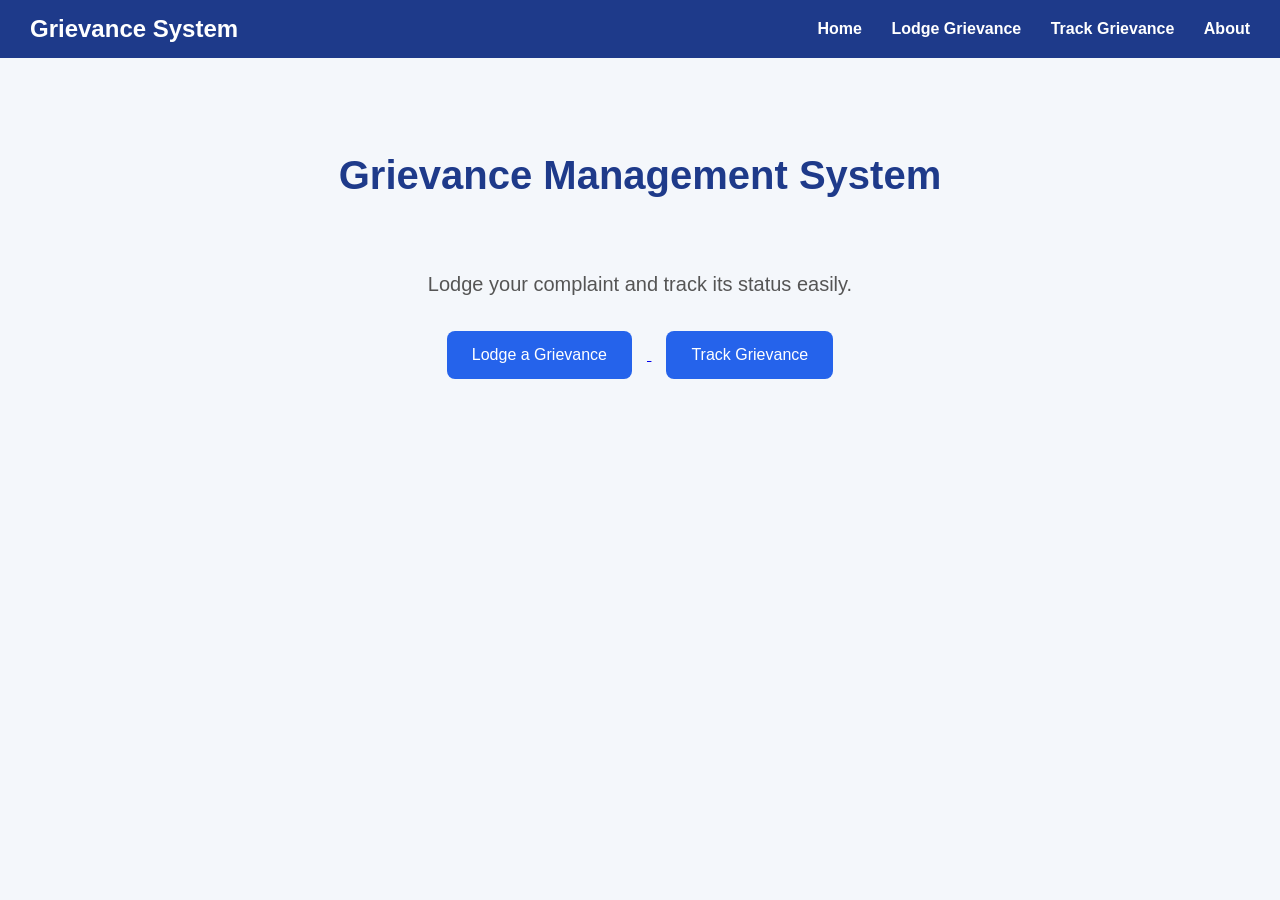
<file: index.html>
<!DOCTYPE html>
<html>
<head>
    <title>Grievance Management System</title>
    <link rel="stylesheet" href="style.css">
</head>

<body>

    <nav>
        <h2>Grievance System</h2>

        <div>
            <a href="index.html">Home</a>
            <a href="lodge.html">Lodge Grievance</a>
            <a href="track.html">Track Grievance</a>
            <a href="about.html">About</a>
        </div>
    </nav>

    <section class="hero">

        <h1>Grievance Management System</h1>

        <p>
            Lodge your complaint and track its status easily.
        </p>

        <a href="lodge.html">
            <button>Lodge a Grievance</button>
        </a>

        <a href="track.html">
            <button>Track Grievance</button>
        </a>

    </section>

</body>
</html>
</file>
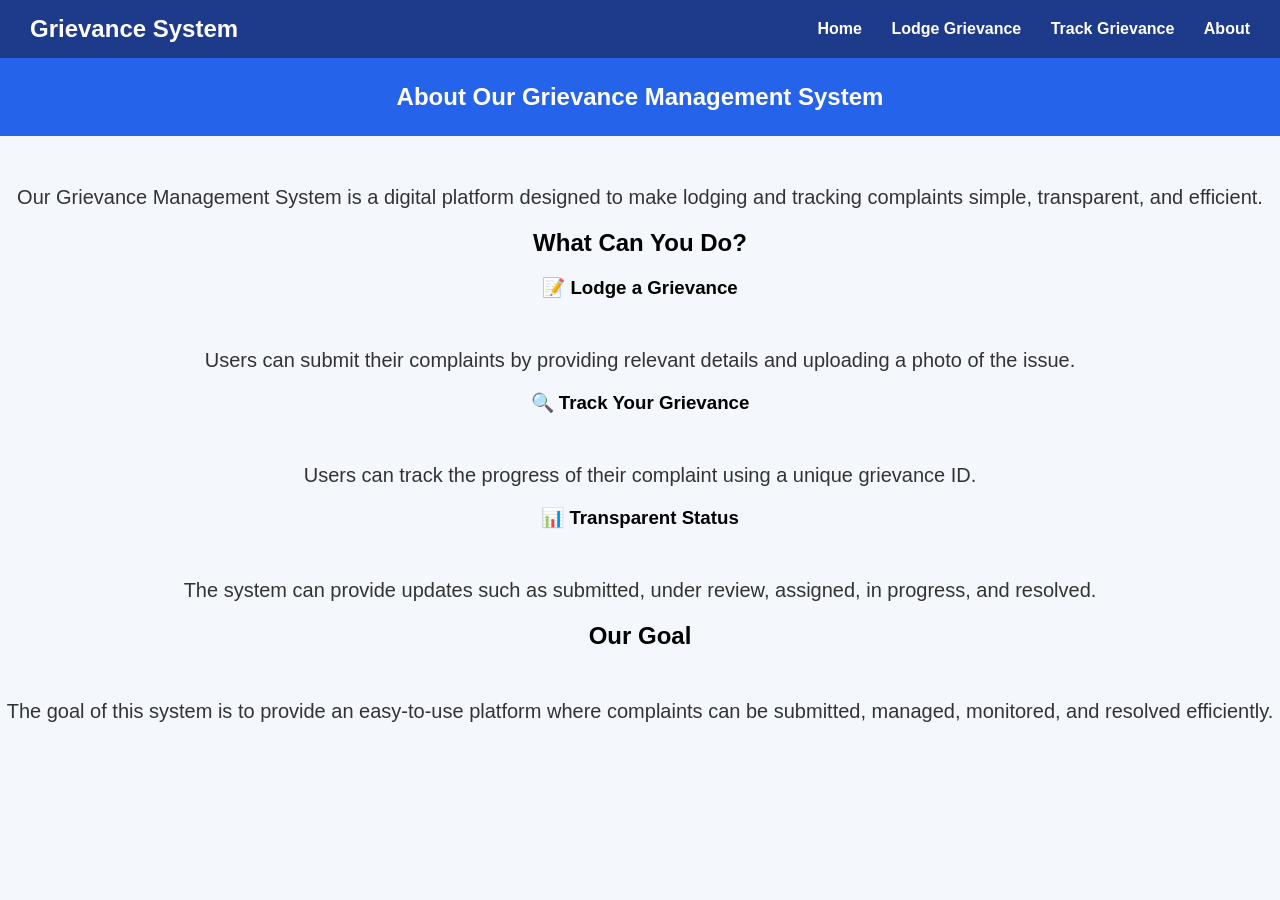
<file: about.html>
<!DOCTYPE html>
<html>

<head>
    <title>About - Grievance System</title>
    <link rel="stylesheet" href="style.css">
</head>

<body>

    <nav>
        <h2>Grievance System</h2>

        <div>
            <a href="index.html">Home</a>
            <a href="lodge.html">Lodge Grievance</a>
            <a href="track.html">Track Grievance</a>
            <a href="about.html">About</a>
        </div>
    </nav>

    <section class="about-section">

        <h1>About Our Grievance Management System</h1>

        <p>
            Our Grievance Management System is a digital platform
            designed to make lodging and tracking complaints simple,
            transparent, and efficient.
        </p>

        <h2>What Can You Do?</h2>

        <div class="about-box">
            <h3>📝 Lodge a Grievance</h3>
            <p>
                Users can submit their complaints by providing
                relevant details and uploading a photo of the issue.
            </p>
        </div>

        <div class="about-box">
            <h3>🔍 Track Your Grievance</h3>
            <p>
                Users can track the progress of their complaint
                using a unique grievance ID.
            </p>
        </div>

        <div class="about-box">
            <h3>📊 Transparent Status</h3>
            <p>
                The system can provide updates such as submitted,
                under review, assigned, in progress, and resolved.
            </p>
        </div>

        <h2>Our Goal</h2>

        <p>
            The goal of this system is to provide an easy-to-use
            platform where complaints can be submitted, managed,
            monitored, and resolved efficiently.
        </p>

    </section>

</body>

</html>
</file>
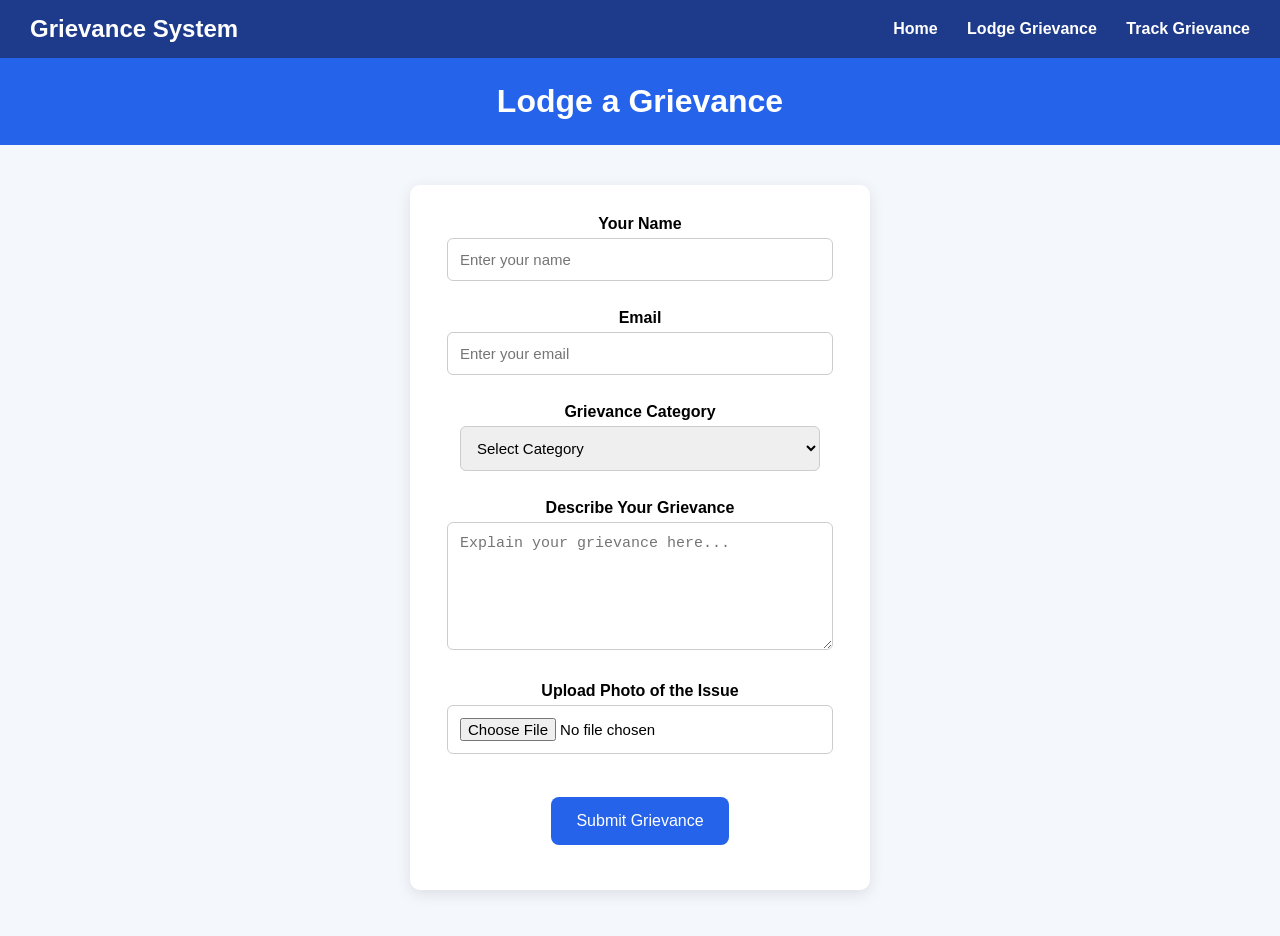
<file: lodge.html>
<!DOCTYPE html>
<html>

<head>
    <title>Lodge a Grievance</title>
    <link rel="stylesheet" href="style.css">
</head>

<body>

    <nav>
        <h2>Grievance System</h2>

        <div>
            <a href="index.html">Home</a>
            <a href="lodge.html">Lodge Grievance</a>
            <a href="track.html">Track Grievance</a>
        </div>
    </nav>

    <h1>Lodge a Grievance</h1>

    <form id="grievanceForm">

        <label>Your Name</label><br>
        <input type="text" placeholder="Enter your name"><br><br>

        <label>Email</label><br>
        <input type="email" placeholder="Enter your email"><br><br>

        <label>Grievance Category</label><br>

        <select>
            <option>Select Category</option>
            <option>Education</option>
            <option>Infrastructure</option>
            <option>Transport</option>
            <option>Finance</option>
            <option>Other</option>
        </select><br><br>

        <label>Describe Your Grievance</label><br>

        <textarea rows="6" placeholder="Explain your grievance here..."></textarea><br><br>

        <label>Upload Photo of the Issue</label><br>

        <input type="file" accept="image/*"><br><br>

        <button type="submit">Submit Grievance</button>

    </form>

    <script src="script.js"></script>

</body>

</html>
</file>
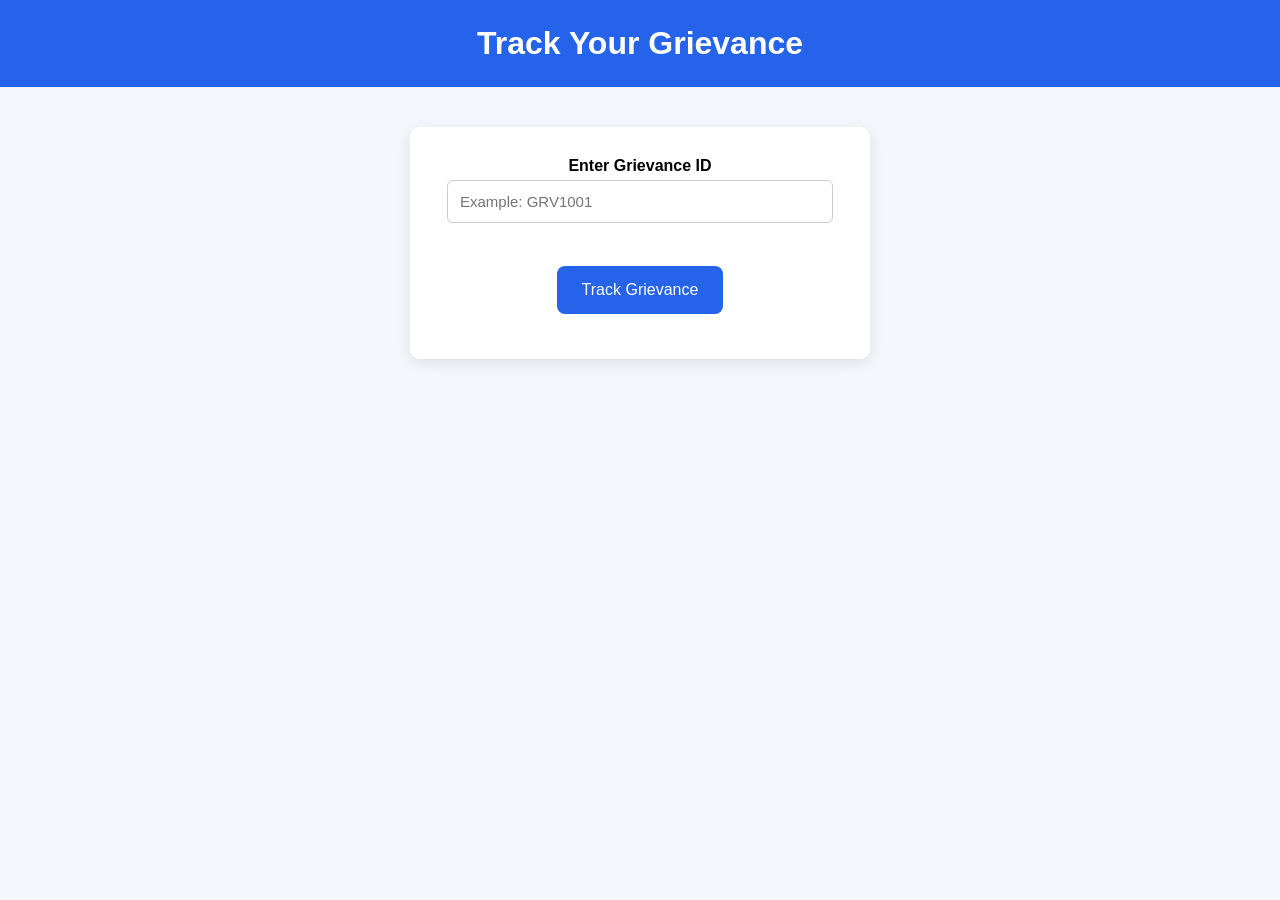
<file: track.html>
<!DOCTYPE html>
<html>
<head>
    <title>Track Grievance</title>
    <link rel="stylesheet" href="style.css">
</head>

<body>

    <h1>Track Your Grievance</h1>

    <form>

        <label>Enter Grievance ID</label><br>
        <input type="text" placeholder="Example: GRV1001"><br><br>

        <button type="submit">Track Grievance</button>

    </form>

</body>
</html>
</file>
<file: style.css>
body {
    font-family: Arial, sans-serif;
    background-color: #f4f7fb;
    text-align: center;
    margin: 0;
    padding: 0;
}

h1 {
    background-color: #2563eb;
    color: white;
    padding: 25px;
    margin: 0;
}

p {
    font-size: 20px;
    margin-top: 50px;
    color: #333;
}

button {
    background-color: #2563eb;
    color: white;
    border: none;
    padding: 15px 25px;
    margin: 15px;
    border-radius: 8px;
    font-size: 16px;
    cursor: pointer;
}

button:hover {
    background-color: #1d4ed8;
}
form {
    background-color: white;
    width: 400px;
    margin: 40px auto;
    padding: 30px;
    border-radius: 10px;
    box-shadow: 0 4px 15px rgba(0, 0, 0, 0.1);
}

label {
    font-weight: bold;
    display: inline-block;
    margin-bottom: 5px;
}

input,
select,
textarea {
    width: 90%;
    padding: 12px;
    margin-bottom: 10px;
    border: 1px solid #ccc;
    border-radius: 6px;
    font-size: 15px;
}

textarea {
    resize: vertical;
}
nav {
    background-color: #1e3a8a;
    color: white;
    padding: 15px 30px;
    display: flex;
    justify-content: space-between;
    align-items: center;
}

nav h2 {
    margin: 0;
}

nav a {
    color: white;
    text-decoration: none;
    margin-left: 25px;
    font-weight: bold;
}

nav a:hover {
    text-decoration: underline;
}

.hero {
    padding: 70px 20px;
}

.hero h1 {
    background-color: transparent;
    color: #1e3a8a;
    font-size: 40px;
}

.hero p {
    font-size: 20px;
    color: #555;
}
</file>
